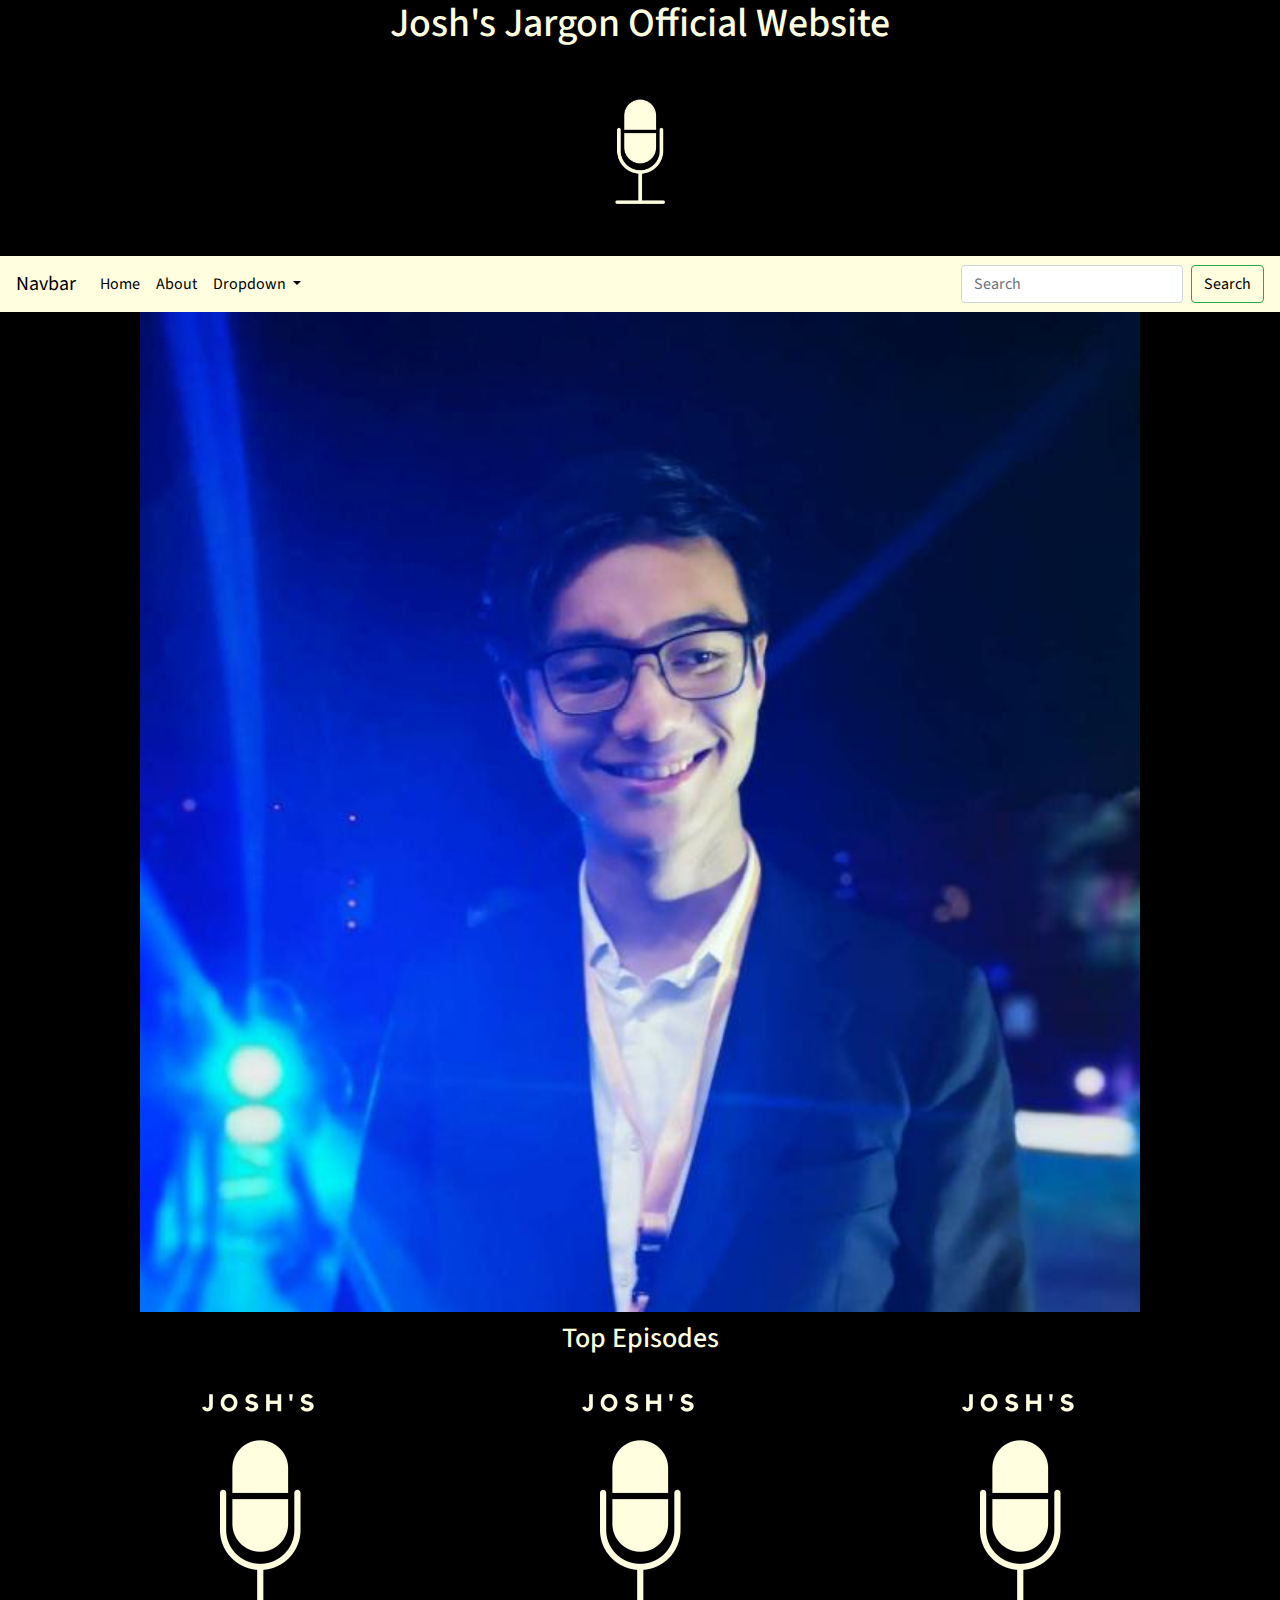
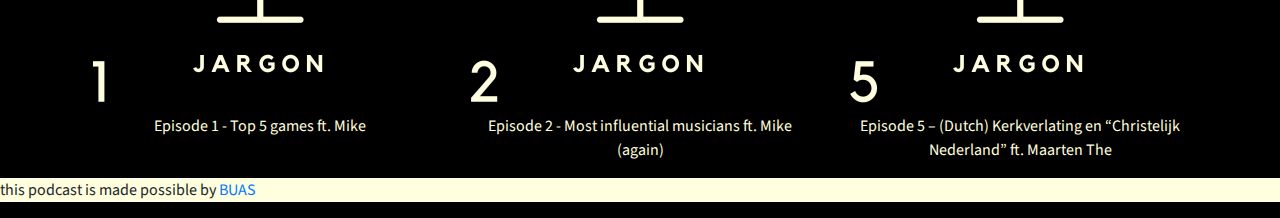
<file: index.html>
<!doctype html>
<html lang="en">
  <head>
    <!-- Required meta tags -->
    <meta charset="utf-8">
    <meta name="viewport" content="width=device-width, initial-scale=1, shrink-to-fit=no">

    <!-- Bootstrap CSS -->
    <link rel="stylesheet" href="css/bootstrap.min.css">
      
	<!-- My own styles -->
	 <link href="css/styles.css" rel="stylesheet" type="text/css">
	  
	<!-- my fonts -->
	 <link rel="preconnect" href="https://fonts.gstatic.com">
	 <link href="https://fonts.googleapis.com/css2?family=Source+Sans+Pro&display=swap" rel="stylesheet">
	
  <title>Josh's Jargon website</title>
  </head>
  <body>
   <header>
	<!-- logo start -->
	  <h1 class="title-text">Josh's Jargon Official Website</h1>
	 <div class="container-fluid logo">
		 <img src="images/logo1.jpg" class="img-fluid rounded mx-auto d-block" alt="centered cream white microphone logo">
	  
	  </div>
	<!-- logo end -->
	  
	<!-- nav start -->
  <nav class="navbar navbar-expand-lg">
	  <a class="navbar-brand" href="#">Navbar</a>
	  <button class="navbar-toggler" type="button" data-toggle="collapse" data-target="#navbarSupportedContent" aria-controls="navbarSupportedContent" aria-expanded="false" aria-label="Toggle navigation">
		<span class="navbar-toggler-icon"></span>
	  </button>

	  <div class="collapse navbar-collapse" id="navbarSupportedContent">
		<ul class="navbar-nav mr-auto">
		  <li class="nav-item active">
			<a class="nav-link" href="#">Home <span class="sr-only">(current)</span></a>
		  </li>
		  <li class="nav-item">
			<a class="nav-link" href="192416.html">About</a>
		  </li>
		  <li class="nav-item dropdown">
			<a class="nav-link dropdown-toggle" href="#" id="navbarDropdown" role="button" data-toggle="dropdown" aria-haspopup="true" aria-expanded="false">
			  Dropdown
			</a>
			<div class="dropdown-menu" aria-labelledby="navbarDropdown">
			  <a class="dropdown-item" href="#">Action</a>
			  <a class="dropdown-item" href="#">Another action</a>
			  <div class="dropdown-divider"></div>
			  <a class="dropdown-item" href="#">Something else here</a>
			</div>
		  </li>
		</ul>
		<form class="form-inline my-2 my-lg-0">
		  <input class="form-control mr-sm-2" type="search" placeholder="Search" aria-label="Search">
		  <button class="btn btn-outline-success my-2 my-sm-0" type="submit">Search</button>
		</form>
	  </div>
	</nav>
	<!-- nav end -->
	</header>
	
	<main>
	<!-- header start -->
	<header>
	    <div id="carouselExampleSlidesOnly" class="carousel slide" data-ride="carousel">
		  <div class="carousel-inner">
			<div class="carousel-item active">
				<img src="images/mike.jpg" class="d-block w-100" alt="portrait image of Michael, blue background">
			</div>
			<div class="carousel-item">
			  <img src="images/jonny.jpg" class="d-block w-100" alt="image of jonny, selfie with piano in background">
			</div>
			<div class="carousel-item">
			  <img src="images/maarten.jpg" class="d-block w-100" alt="distance image of maarten, sitting on a bench">
		</div>
	  </div>
	</div>
	</header>
	<!-- header end -->
	  
	<!-- episodes start -->
  <div class="container episodes">
		<h3>Top Episodes</h3>
    <div class="row">
			<div class="col-md-4">
				<a href="https://open.spotify.com/episode/4ZX1xTQIOibDbKJA5RsN8C?si=PwYT6N2oS8-thWFSxwh3pQ">
				<img src="images/ep1.jpg" class="img-fluid" alt="poster of episode 1, Josh's jargon logo, centered cream white microphone logo">
				</a>
				<p>Episode 1 - Top 5 games ft. Mike</p>
			</div>
			<div class="col-md-4">
				<a href="https://open.spotify.com/episode/76bkJkroMBIwANDnRk2Nhy?si=99cJJxMQQKOrWKfaku25VQ">
				<img src="images/ep2.jpg" class="img-fluid" alt="poster of episode 2, Josh's jargon logo, centered cream white microphone logo">
				</a>
			  	<p>Episode 2 - Most influential musicians ft. Mike (again)</p>
			</div>
			<div class="col-md-4">
				<a href="https://open.spotify.com/episode/1Ez1o6AklqFBgz41JVBsYL?si=sTeVRK7BR0qdl2LsFX6apg">
				<img src="images/ep5.jpg" class="img-fluid" alt="poster of episode 5, Josh's jargon logo, centered cream white microphone logo">
				</a>
			  	<p>Episode 5 – (Dutch) Kerkverlating en “Christelijk Nederland” ft. Maarten The</p>
			</div>
	  </div>
	</div>
	<!-- episodes end -->
	</main>
	  
	<!-- footer start -->
	<footer>
		<nav class="footer">
			<p>this podcast is made possible by <a href="https://www.buas.nl/en">BUAS</a></p>	  
		</nav>
	</footer>
	<!-- footer end -->
	

    <!-- Option 1: jQuery first,  Popper.js included in the Bootstrap JavaScript, then Bootstrap JS -->
    <script src="js/jquery-3.6.0.slim.min.js"></script>
	<script src="js/bootstrap.bundle.min.js"></script>  
	 
	  
  </body>
</html>
</file>
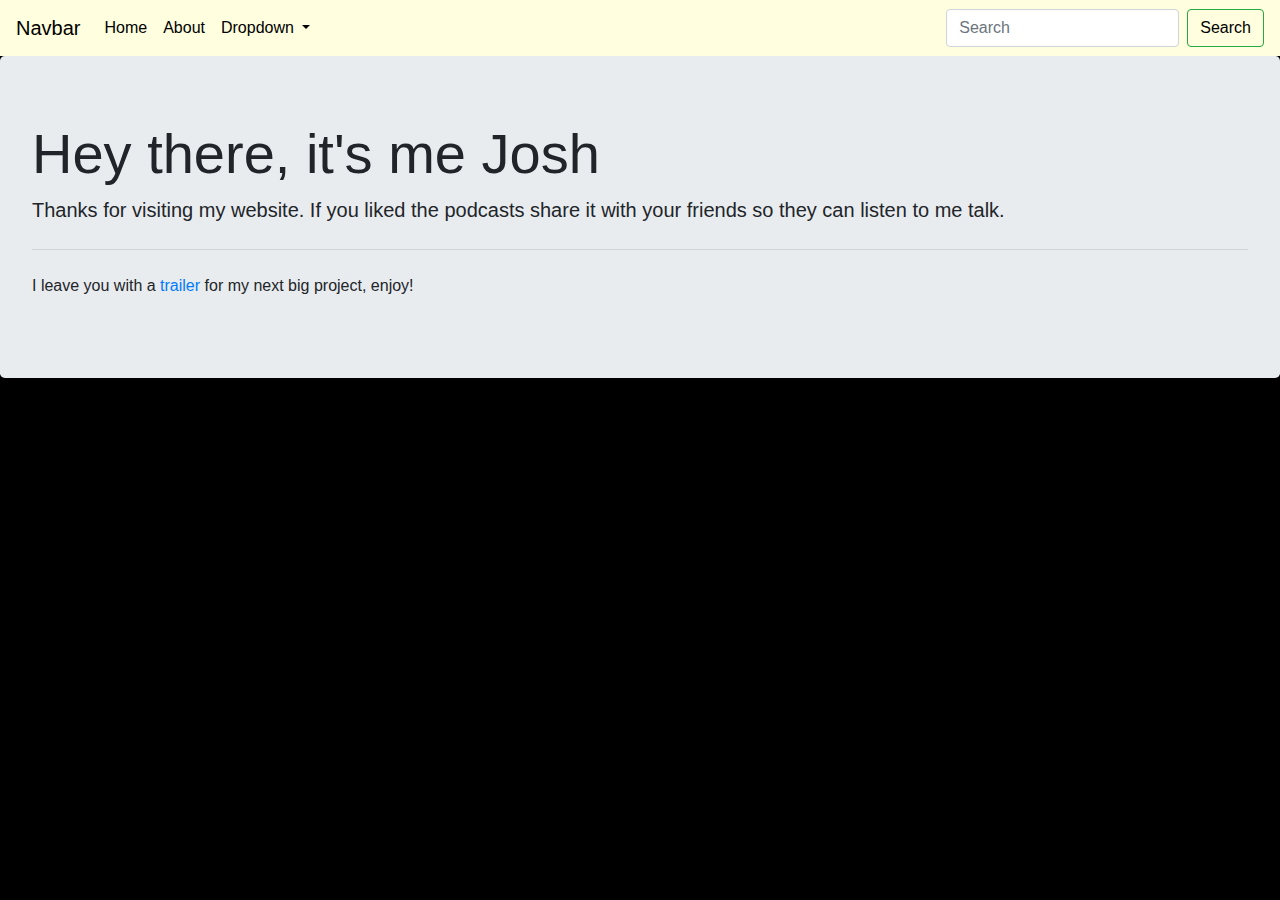
<file: 192416.html>
<!doctype html>
<html lang="en">
  <head>
    <!-- Required meta tags -->
    <meta charset="utf-8">
    <meta name="viewport" content="width=device-width, initial-scale=1, shrink-to-fit=no">

    <!-- Bootstrap CSS -->
    <link rel="stylesheet" href="css/bootstrap.min.css">
	  
	<!-- my own styles -->
	<link href="css/styles.css" rel="stylesheet" type="text/css">

    <title>About Page</title>
  </head>
  <body>
	  
  <!-- nav start -->
  <nav class="navbar navbar-expand-lg">
	  <a class="navbar-brand" href="#">Navbar</a>
	  <button class="navbar-toggler" type="button" data-toggle="collapse" data-target="#navbarSupportedContent" aria-controls="navbarSupportedContent" aria-expanded="false" aria-label="Toggle navigation">
		<span class="navbar-toggler-icon"></span>
	  </button>

	  <div class="collapse navbar-collapse" id="navbarSupportedContent">
		<ul class="navbar-nav mr-auto">
		  <li class="nav-item active">
			<a class="nav-link" href="index.html">Home <span class="sr-only">(current)</span></a>
		  </li>
		  <li class="nav-item">
			<a class="nav-link" href="192416.html">About</a>
		  </li>
		  <li class="nav-item dropdown">
			<a class="nav-link dropdown-toggle" href="#" id="navbarDropdown" role="button" data-toggle="dropdown" aria-haspopup="true" aria-expanded="false">
			  Dropdown
			</a>
			<div class="dropdown-menu" aria-labelledby="navbarDropdown">
			  <a class="dropdown-item" href="#">Action</a>
			  <a class="dropdown-item" href="#">Another action</a>
			  <div class="dropdown-divider"></div>
			  <a class="dropdown-item" href="#">Something else here</a>
			</div>
		  </li>
		</ul>
		<form class="form-inline my-2 my-lg-0">
		  <input class="form-control mr-sm-2" type="search" placeholder="Search" aria-label="Search">
		  <button class="btn btn-outline-success my-2 my-sm-0" type="submit">Search</button>
		</form>
	  </div>
	</nav>
	<!-- nav end -->
	
	<!-- Jumbotron start -->
		<div class="jumbotron">
		  <h1 class="display-4">Hey there, it's me Josh</h1>
		  <p class="lead">Thanks for visiting my website. If you liked the podcasts share it with your friends so they can listen to me talk.</p>
		  <hr class="my-4">
		  <p>I leave you with a <a href="https://www.youtube.com/watch?v=bxqLsrlakK8&ab_channel=Revideo">trailer</a> for my next big project, enjoy!</p>
		</div>
	<!-- jumbotron end -->

   <!-- Option 1: jQuery first,  Popper.js included in the Bootstrap JavaScript, then Bootstrap JS -->
    <script src="js/jquery-3.6.0.slim.min.js"></script>
    <script src="js/bootstrap.bundle.min.js"></script>
    
    
  </body>
</html>
</file>
<file: css/styles.css>
/* CSS Document */

/* colors
Black: #000000
Cream white: #fffede
white: #ffffff
dark red: #D31619
*/

body {
	font-family: 'Source Sans Pro', sans-serif;
	background-color: #000000
}

.logo {
	background: #000000;
}

.title-text {
	text-align: center;
	color: #fffede;
}

.logo img {
	width: 200px;
}

nav {
	background: #fffede;
}

.nav-link {
	color: #000000;
}

.nav-link:hover {
	color: #D31619;
}

.navbar-brand {
	color: #000000;
}

.navbar-brand:hover {
	color:#D31619;
}

.btn-outline-success {
	color: #000000;
}

.navbar-toggler-icon {
	background-image: url("../images/menu.png");
}

.carousel {
	width: 1000px;
	margin: auto;
}

.episodes {
	text-align: center;
	color: #fffede;
	padding-top: 10px
}

.footer {
	background-color: #fffede
}

.p .footer {
	color: #000000
}
</file>
